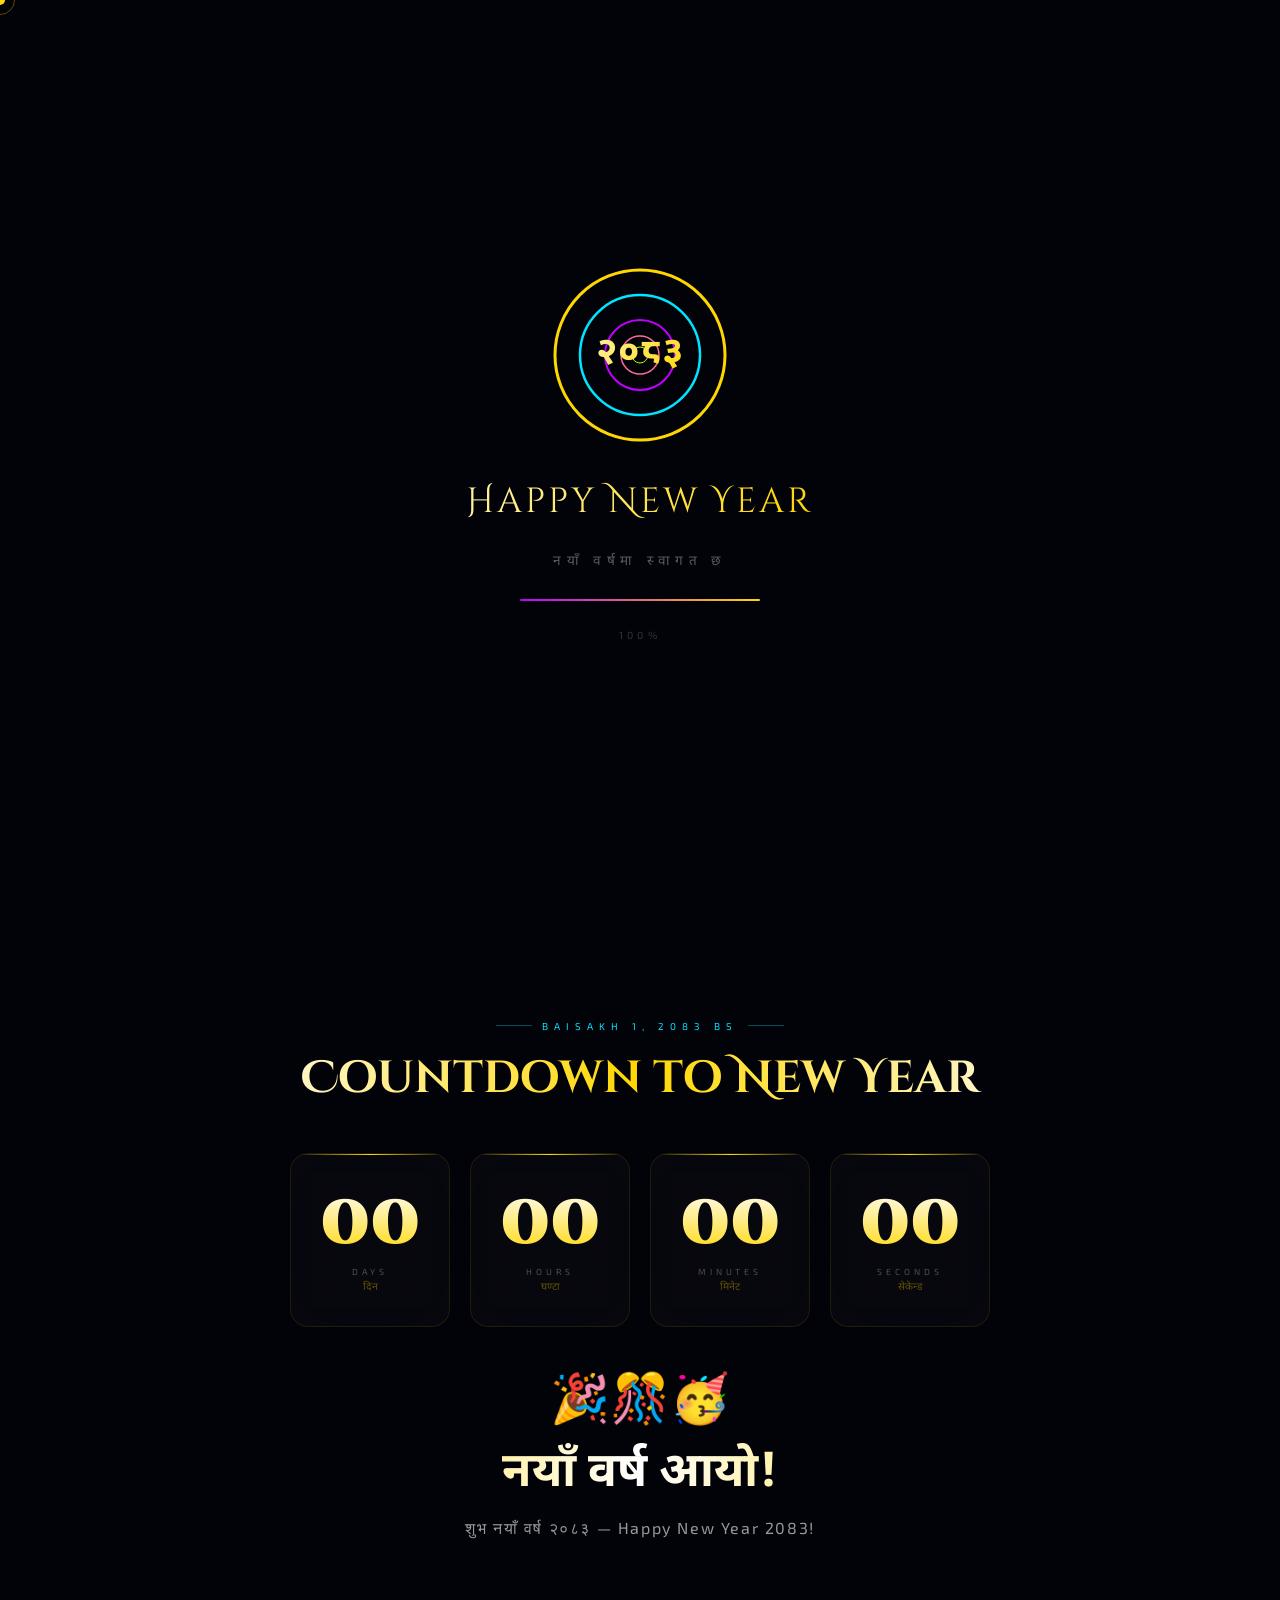
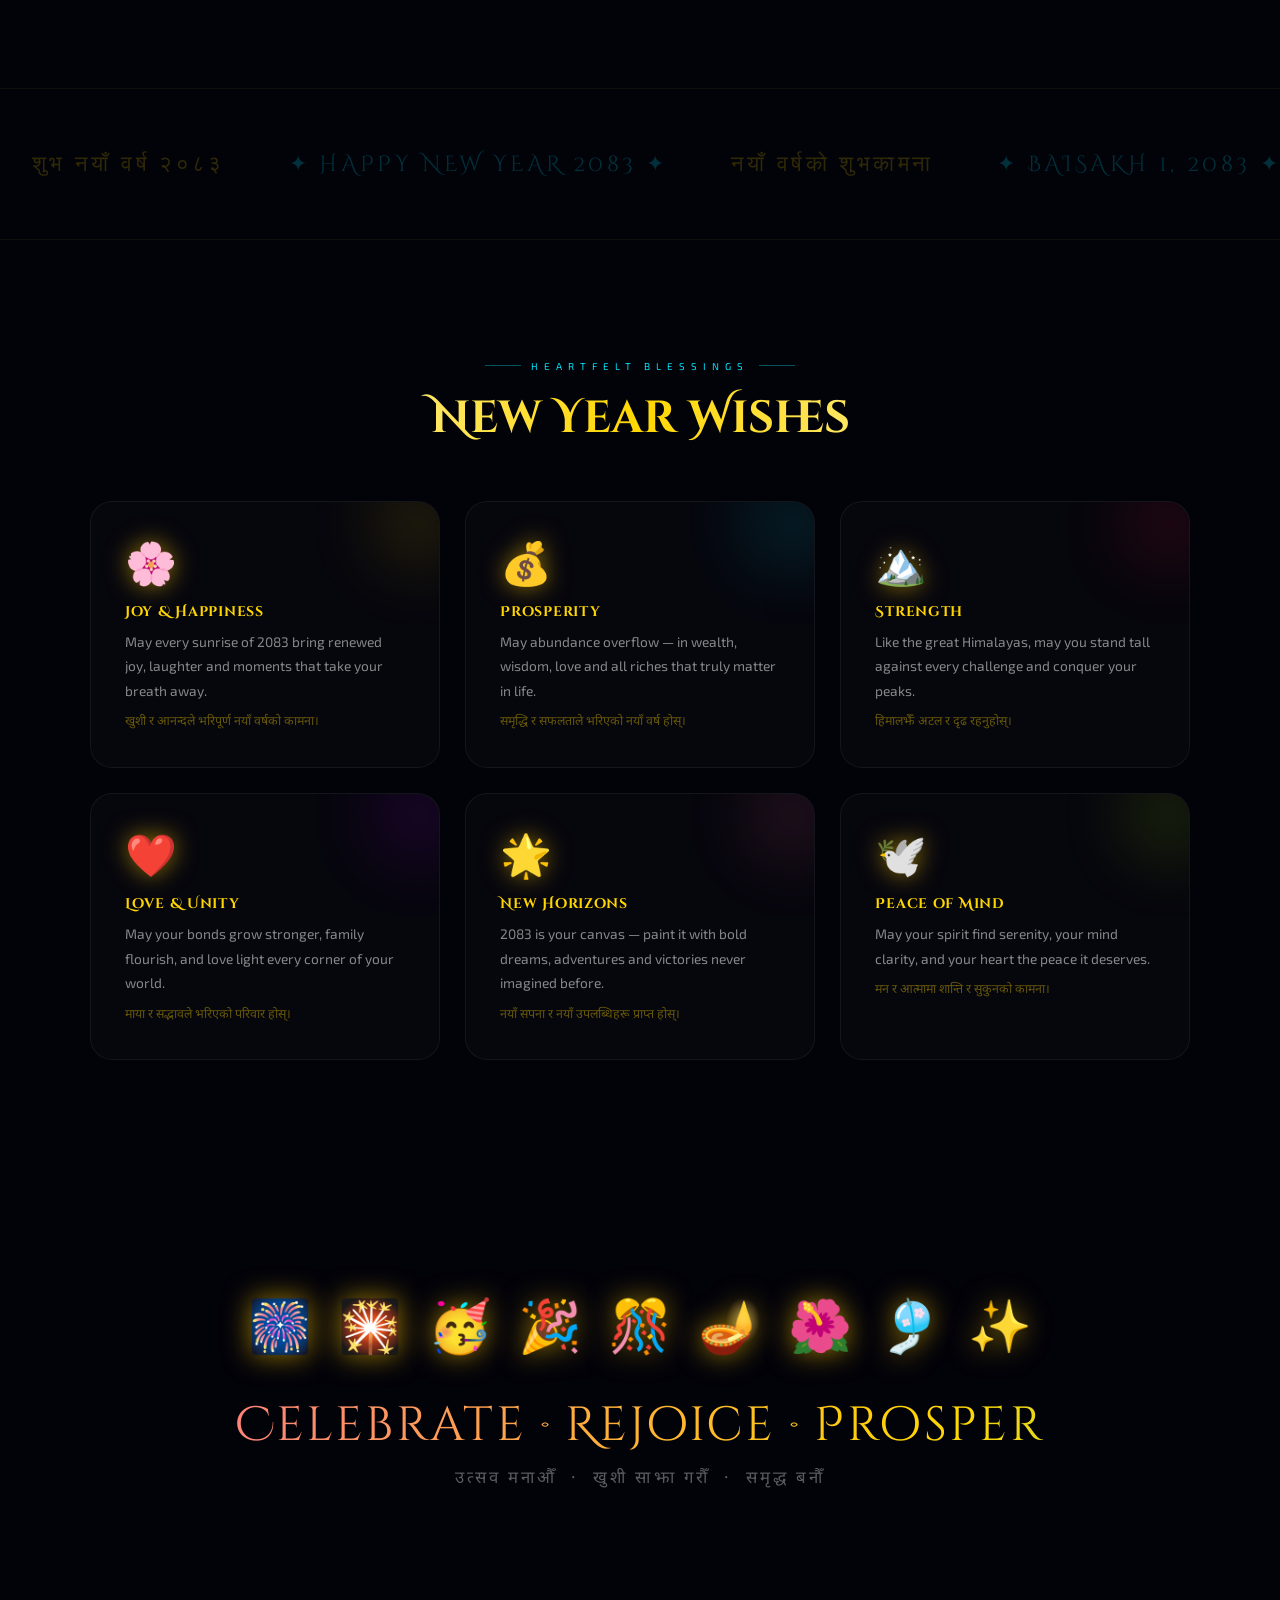
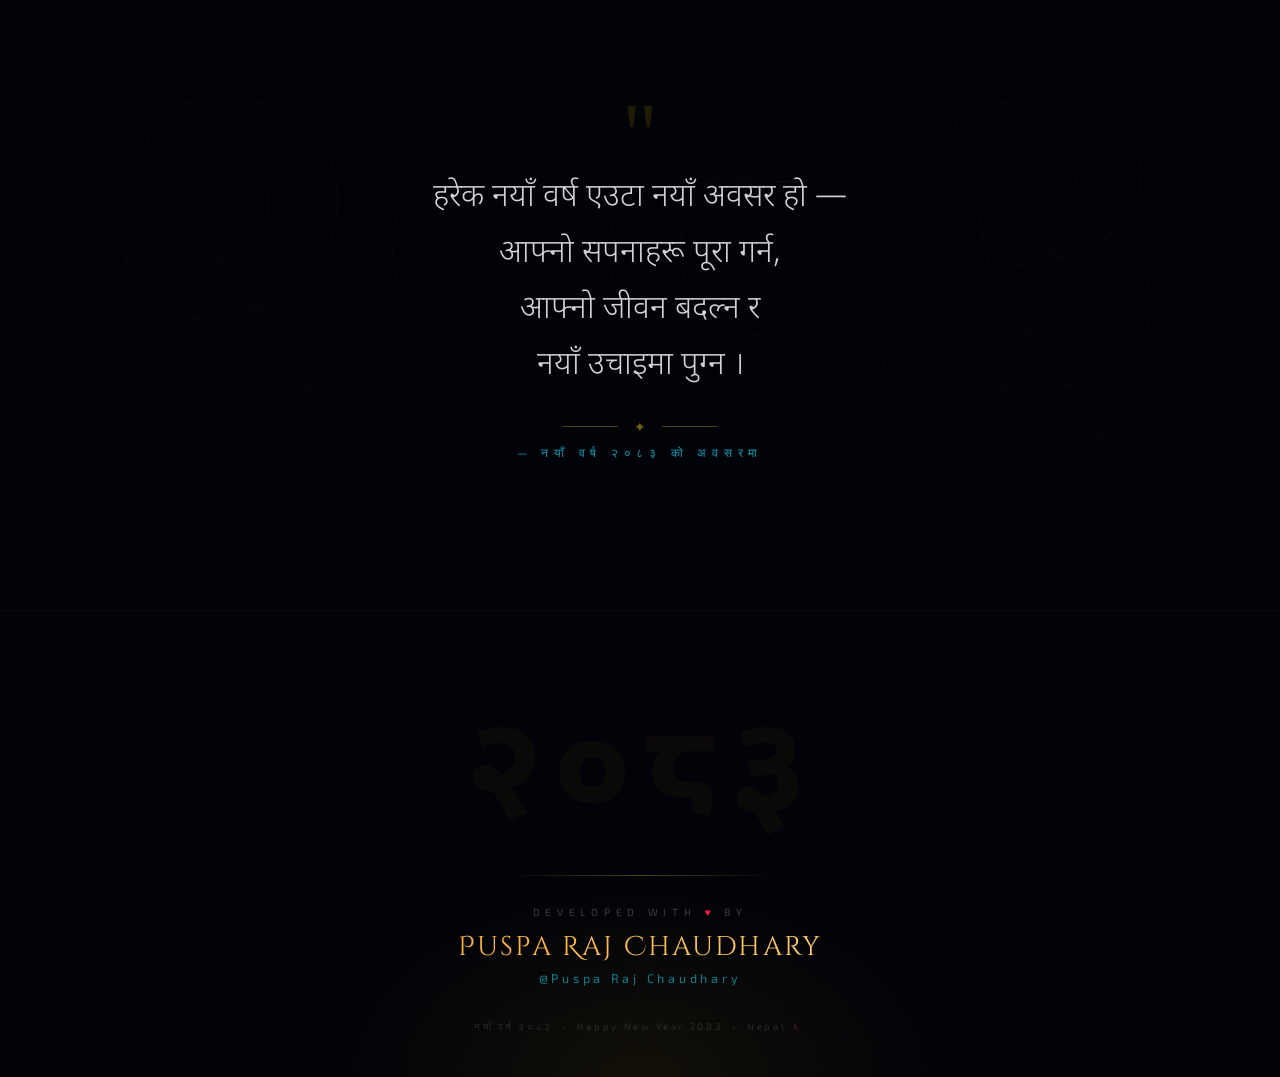
<file: index.html>
<!DOCTYPE html>
<html lang="ne">
<head>
<meta charset="UTF-8">
<meta name="viewport" content="width=device-width, initial-scale=1.0">
<title>Happy New Year 2083 — नयाँ वर्ष २०८३</title>
<link rel="preconnect" href="https://fonts.googleapis.com">
<link rel="preconnect" href="https://fonts.gstatic.com" crossorigin>
<link href="https://fonts.googleapis.com/css2?family=Cinzel+Decorative:wght@400;700;900&family=Exo+2:ital,wght@0,200;0,300;0,400;0,600;1,300&family=Noto+Sans+Devanagari:wght@300;400;600;700&display=swap" rel="stylesheet">
<link rel="stylesheet" href="style.css">
</head>
<body>

<!-- Custom Cursor -->
<div id="cursor"></div>
<div id="cursor-ring"></div>

<!-- ══════════════════════════════════
     LOADER — Loading screen
     पेज load हुँदा देखिने screen
══════════════════════════════════ -->
<div id="loader" role="status" aria-label="Loading">
  <div class="ld-rings">
    <svg viewBox="0 0 190 190" xmlns="http://www.w3.org/2000/svg" aria-hidden="true">
      <circle class="ld-ring ra" cx="95" cy="95" r="85"/>
      <circle class="ld-ring rb" cx="95" cy="95" r="60"/>
      <circle class="ld-ring rc" cx="95" cy="95" r="35"/>
      <circle class="ld-ring rd" cx="95" cy="95" r="19"/>
      <circle class="ld-ring re" cx="95" cy="95" r="8"/>
    </svg>
    <div class="ld-mid">
      <div class="ld-mid-num" aria-label="२०८३">२०८३</div>
    </div>
  </div>
  <div class="ld-title">Happy New Year</div>
  <div class="ld-sub">नयाँ वर्षमा स्वागत छ</div>
  <div class="ld-bar-wrap"><div class="ld-bar" id="ld-bar"></div></div>
  <div class="ld-pct" id="ldpct" aria-live="polite">0%</div>
</div>

<!-- ══════════════════════════════════
     BACKGROUND CANVASES
     पछाडि देखिने animation हरू
══════════════════════════════════ -->
<canvas id="bg-c"   aria-hidden="true"></canvas>
<canvas id="fw-c"   aria-hidden="true"></canvas>
<canvas id="ribbon-c" aria-hidden="true"></canvas>

<!-- ══════════════════════════════════
     HERO SECTION — मुख्य section
══════════════════════════════════ -->
<section class="hero" id="home">
  <div class="hero-halo" aria-hidden="true"></div>

  <p class="h-eyebrow">✦ नयाँ वर्ष २०८३ को हार्दिक शुभकामना ✦</p>
  <p class="h-sub-eye">BIKRAM SAMBAT &nbsp;•&nbsp; BAISAKH 1 &nbsp;•&nbsp; NEPAL 🇳🇵</p>

  <div class="h-year-wrap">
    <div class="h-year-echo" aria-hidden="true">2083</div>
    <h1 class="h-year">2083</h1>
  </div>

  <p class="h-nep">नयाँ वर्ष २०८३</p>
  <p class="h-eng">Happy New Year — Shubha Naya Barsha</p>

  <div class="h-divider" aria-hidden="true">
    <span></span><em>✦</em><span></span>
  </div>

  <p class="h-msg">
    नयाँ वर्षले तपाईंको जीवनमा<br>
    सुख, समृद्धि र खुशी ल्याओस् ।
  </p>

  <div class="scroll-cue" aria-label="Scroll down">
    <div class="scroll-mouse"></div>
    <p>SCROLL</p>
  </div>
</section>

<!-- ══════════════════════════════════
     COUNTDOWN — नयाँ वर्षसम्मको समय
══════════════════════════════════ -->
<section id="countdown" aria-labelledby="cd-heading">
  <div class="cd-wrap">
    <div class="sec-label">BAISAKH 1, 2083 BS</div>
    <h2 class="sec-title" id="cd-heading">Countdown to New Year</h2>

    <!-- यो div countdown चलिरहेको बेला देखिन्छ -->
    <div class="cd-grid" id="cd-grid">
      <div class="cd-card">
        <span class="cd-num" id="cd-d">00</span>
        <div class="cd-sep">Days</div>
        <div class="cd-nep">दिन</div>
      </div>
      <div class="cd-card">
        <span class="cd-num" id="cd-h">00</span>
        <div class="cd-sep">Hours</div>
        <div class="cd-nep">घण्टा</div>
      </div>
      <div class="cd-card">
        <span class="cd-num" id="cd-m">00</span>
        <div class="cd-sep">Minutes</div>
        <div class="cd-nep">मिनेट</div>
      </div>
      <div class="cd-card">
        <span class="cd-num" id="cd-s">00</span>
        <div class="cd-sep">Seconds</div>
        <div class="cd-nep">सेकेन्ड</div>
      </div>
    </div>

    <!-- नयाँ वर्ष आइसकेपछि यो message देखिन्छ -->
    <div class="cd-arrived" id="cd-arrived" hidden>
      <div class="cd-arrived-emoji">🎉🎊🥳</div>
      <div class="cd-arrived-title">नयाँ वर्ष आयो!</div>
      <div class="cd-arrived-sub">शुभ नयाँ वर्ष २०८३ — Happy New Year 2083!</div>
    </div>
  </div>
</section>

<!-- ══════════════════════════════════
     MARQUEE — चल्ने text पट्टी
══════════════════════════════════ -->
<div class="marquee-sec" aria-hidden="true">
  <div class="mq-track">
    <span>शुभ नयाँ वर्ष २०८३</span>
    <span class="ac">✦ HAPPY NEW YEAR 2083 ✦</span>
    <span>नयाँ वर्षको शुभकामना</span>
    <span class="ac">✦ BAISAKH 1, 2083 ✦</span>
    <span>सुख समृद्धिको कामना</span>
    <span class="ac">✦ NEPAL 🇳🇵 ✦</span>
    <!-- Duplicate for seamless looping -->
    <span>शुभ नयाँ वर्ष २०८३</span>
    <span class="ac">✦ HAPPY NEW YEAR 2083 ✦</span>
    <span>नयाँ वर्षको शुभकामना</span>
    <span class="ac">✦ BAISAKH 1, 2083 ✦</span>
    <span>सुख समृद्धिको कामना</span>
    <span class="ac">✦ NEPAL 🇳🇵 ✦</span>
  </div>
</div>

<!-- ══════════════════════════════════
     WISHES — शुभकामना cards
══════════════════════════════════ -->
<section id="wishes" aria-labelledby="wishes-heading">
  <div class="w-inner">
    <div class="sec-label" style="justify-content:center;display:flex">HEARTFELT BLESSINGS</div>
    <h2 class="sec-title" id="wishes-heading">New Year Wishes</h2>
    <div class="w-grid">

      <article class="w-card" data-d="0">
        <div class="w-blob" aria-hidden="true"></div>
        <span class="w-icon" aria-hidden="true">🌸</span>
        <h3 class="w-title">Joy &amp; Happiness</h3>
        <p class="w-text">May every sunrise of 2083 bring renewed joy, laughter and moments that take your breath away.</p>
        <p class="w-nep">खुशी र आनन्दले भरिपूर्ण नयाँ वर्षको कामना।</p>
      </article>

      <article class="w-card" data-d="110">
        <div class="w-blob" aria-hidden="true"></div>
        <span class="w-icon" aria-hidden="true">💰</span>
        <h3 class="w-title">Prosperity</h3>
        <p class="w-text">May abundance overflow — in wealth, wisdom, love and all riches that truly matter in life.</p>
        <p class="w-nep">समृद्धि र सफलताले भरिएको नयाँ वर्ष होस्।</p>
      </article>

      <article class="w-card" data-d="220">
        <div class="w-blob" aria-hidden="true"></div>
        <span class="w-icon" aria-hidden="true">🏔️</span>
        <h3 class="w-title">Strength</h3>
        <p class="w-text">Like the great Himalayas, may you stand tall against every challenge and conquer your peaks.</p>
        <p class="w-nep">हिमालझैँ अटल र दृढ रहनुहोस्।</p>
      </article>

      <article class="w-card" data-d="330">
        <div class="w-blob" aria-hidden="true"></div>
        <span class="w-icon" aria-hidden="true">❤️</span>
        <h3 class="w-title">Love &amp; Unity</h3>
        <p class="w-text">May your bonds grow stronger, family flourish, and love light every corner of your world.</p>
        <p class="w-nep">माया र सद्भावले भरिएको परिवार होस्।</p>
      </article>

      <article class="w-card" data-d="440">
        <div class="w-blob" aria-hidden="true"></div>
        <span class="w-icon" aria-hidden="true">🌟</span>
        <h3 class="w-title">New Horizons</h3>
        <p class="w-text">2083 is your canvas — paint it with bold dreams, adventures and victories never imagined before.</p>
        <p class="w-nep">नयाँ सपना र नयाँ उपलब्धिहरू प्राप्त होस्।</p>
      </article>

      <article class="w-card" data-d="550">
        <div class="w-blob" aria-hidden="true"></div>
        <span class="w-icon" aria-hidden="true">🕊️</span>
        <h3 class="w-title">Peace of Mind</h3>
        <p class="w-text">May your spirit find serenity, your mind clarity, and your heart the peace it deserves.</p>
        <p class="w-nep">मन र आत्मामा शान्ति र सुकुनको कामना।</p>
      </article>

    </div>
  </div>
</section>

<!-- ══════════════════════════════════
     CELEBRATION BURST — उत्सव section
══════════════════════════════════ -->
<div class="burst">
  <div class="burst-emojis" aria-hidden="true">
    <span>🎆</span><span>🎇</span><span>🥳</span>
    <span>🎉</span><span>🎊</span><span>🪔</span>
    <span>🌺</span><span>🎐</span><span>✨</span>
  </div>
  <p class="burst-title">Celebrate · Rejoice · Prosper</p>
  <p class="burst-nep">उत्सव मनाऔँ &nbsp;·&nbsp; खुशी साझा गरौँ &nbsp;·&nbsp; समृद्ध बनौँ</p>
</div>

<!-- ══════════════════════════════════
     QUOTE — प्रेरणादायी उद्धरण
══════════════════════════════════ -->
<div class="quote-sec">
  <div class="q-inner">
    <span class="q-mark" aria-hidden="true">"</span>
    <blockquote class="q-text">
      हरेक नयाँ वर्ष एउटा नयाँ अवसर हो —<br>
      आफ्नो सपनाहरू पूरा गर्न,<br>
      आफ्नो जीवन बदल्न र<br>
      नयाँ उचाइमा पुग्न ।
    </blockquote>
    <div class="q-deco" aria-hidden="true"><span></span><em>✦</em><span></span></div>
    <p class="q-author">— नयाँ वर्ष २०८३ को अवसरमा</p>
  </div>
</div>

<!-- ══════════════════════════════════
     FOOTER — तलको भाग
══════════════════════════════════ -->
<footer>
  <div class="ft-bg-glow" aria-hidden="true"></div>
  <div class="ft-watermark" aria-hidden="true">२०८३</div>
  <div class="ft-divider" aria-hidden="true"></div>
  <p class="ft-dev-txt">Developed with <span class="ft-heart" aria-hidden="true">♥</span> by</p>
  <p class="ft-name">Puspa Raj Chaudhary</p>
  <p class="ft-handle">@Puspa Raj Chaudhary</p>
  <p class="ft-copy">नयाँ वर्ष २०८३ &nbsp;•&nbsp; Happy New Year 2083 &nbsp;•&nbsp; Nepal 🇳🇵</p>
</footer>

<script src="script.js"></script>
</body>
</html>
</file>
<file: style.css>
/* ══════════════════════════════════════════════════════════
   style.css — नयाँ वर्ष २०८३
   Happy New Year 2083 | Bikram Sambat

   SECTIONS:
   1. Reset & CSS Variables (root values)
   2. Custom Cursor
   3. Loader (loading screen)
   4. Canvas backgrounds
   5. Hero Section
   6. Countdown Section
   7. Marquee (scrolling text)
   8. Wishes / Cards Section
   9. Celebration Burst
   10. Quote Section
   11. Footer
   12. Utility animations
   13. Responsive (mobile)
══════════════════════════════════════════════════════════ */


/* ══ 1. RESET & ROOT VARIABLES ═══════════════════════════ */

*, *::before, *::after {
  box-sizing: border-box;
  margin: 0;
  padding: 0;
}

:root {
  /* रङहरू — Color palette */
  --gold:    #FFD700;
  --gold2:   #FF8C00;
  --gold3:   #FFF1A0;
  --crimson: #FF1744;
  --electric:#00E5FF;
  --violet:  #BF00FF;
  --rose:    #FF6B9D;
  --lime:    #B5FF00;
  --deep:    #020209;  /* सबैभन्दा गाढा background */
  --mid:     #07071A;

  /* Timing — animation speed */
  --ease-spring: cubic-bezier(0.34, 1.5, 0.64, 1);
}

html { scroll-behavior: smooth; }

body {
  background: var(--deep);
  color: #fff;
  font-family: 'Exo 2', sans-serif;
  overflow-x: hidden;
  min-height: 100vh;
  cursor: none; /* Custom cursor प्रयोग हुन्छ */
}


/* ══ 2. CUSTOM CURSOR ════════════════════════════════════ */
/* Mouse pointer को ठाउँमा golden dot र ring देखिन्छ */

#cursor {
  position: fixed;
  width: 10px; height: 10px;
  background: var(--gold);
  border-radius: 50%;
  pointer-events: none;
  z-index: 99999;
  transform: translate(-50%, -50%);
  mix-blend-mode: screen;
  transition: transform 0.08s;
}

#cursor-ring {
  position: fixed;
  width: 30px; height: 30px;
  border: 1.5px solid rgba(255, 215, 0, 0.35);
  border-radius: 50%;
  pointer-events: none;
  z-index: 99998;
  transform: translate(-50%, -50%);
  transition: left 0.15s ease, top 0.15s ease, width 0.2s, height 0.2s;
}


/* ══ 3. LOADER ═══════════════════════════════════════════ */
/* पेज खुल्दा देखिने loading screen */

#loader {
  position: fixed;
  inset: 0;
  z-index: 9999;
  background: var(--deep);
  display: flex;
  flex-direction: column;
  align-items: center;
  justify-content: center;
  gap: 28px;
  transition: opacity 1s ease, visibility 1s ease;
}

/* Loader fade-out class — JS ले थप्छ */
#loader.out {
  opacity: 0;
  visibility: hidden;
  pointer-events: none;
}

/* Spinning rings — loading indicator */
.ld-rings {
  position: relative;
  width: 190px; height: 190px;
  display: flex;
  align-items: center;
  justify-content: center;
}

.ld-rings svg {
  position: absolute;
  inset: 0;
  width: 100%; height: 100%;
}

.ld-ring {
  fill: none;
  stroke-linecap: round;
}

/* प्रत्येक ring को आफ्नै रङ र animation छ */
.ra { stroke: var(--gold);    stroke-width: 3;   stroke-dasharray: 535; animation: rspin 2s   linear infinite,          rdash  2s   ease-in-out infinite; }
.rb { stroke: var(--electric);stroke-width: 2.5; stroke-dasharray: 375; animation: rspin 1.5s linear infinite reverse,   rdash2 1.7s ease-in-out infinite 0.25s; }
.rc { stroke: var(--violet);  stroke-width: 2;   stroke-dasharray: 220; animation: rspin 1s   linear infinite,          rdash3 1.5s ease-in-out infinite 0.5s; }
.rd { stroke: var(--rose);    stroke-width: 1.5; stroke-dasharray: 120; animation: rspin 0.8s linear infinite reverse,   rdash4 1.3s ease-in-out infinite 0.75s; }
.re { stroke: var(--lime);    stroke-width: 1;   stroke-dasharray: 50;  animation: rspin 0.5s linear infinite,          rdash5 1.1s ease-in-out infinite 1s; }

@keyframes rspin  { to   { transform: rotate(360deg); } }
@keyframes rdash  { 0%,100%{ stroke-dashoffset:535 } 50%{ stroke-dashoffset:90  } }
@keyframes rdash2 { 0%,100%{ stroke-dashoffset:375 } 50%{ stroke-dashoffset:70  } }
@keyframes rdash3 { 0%,100%{ stroke-dashoffset:220 } 50%{ stroke-dashoffset:40  } }
@keyframes rdash4 { 0%,100%{ stroke-dashoffset:120 } 50%{ stroke-dashoffset:20  } }
@keyframes rdash5 { 0%,100%{ stroke-dashoffset:50  } 50%{ stroke-dashoffset:8   } }

/* Rings को बिचमा देखिने "२०८३" number */
.ld-mid { position: relative; z-index: 2; text-align: center; }

.ld-mid-num {
  font-family: 'Noto Sans Devanagari', sans-serif;
  font-size: 2.4rem; font-weight: 700;
  background: linear-gradient(135deg, var(--gold3), var(--gold));
  -webkit-background-clip: text; -webkit-text-fill-color: transparent;
  background-clip: text;
  animation: glowMid 1.6s ease-in-out infinite;
}

@keyframes glowMid {
  0%, 100% { filter: drop-shadow(0 0 6px  rgba(255,215,0,0.3)); }
  50%       { filter: drop-shadow(0 0 22px rgba(255,215,0,1));   }
}

.ld-title {
  font-family: 'Cinzel Decorative', serif;
  font-size: clamp(1.3rem, 4vw, 2.2rem);
  background: linear-gradient(90deg, var(--gold3), var(--gold), var(--gold2), var(--gold3));
  background-size: 300% auto;
  -webkit-background-clip: text; -webkit-text-fill-color: transparent;
  background-clip: text;
  animation: shineTxt 2s linear infinite;
  letter-spacing: 0.08em; text-align: center;
}

.ld-sub {
  font-family: 'Noto Sans Devanagari', sans-serif;
  color: rgba(255,255,255,0.35);
  font-size: 0.85rem;
  letter-spacing: 0.4em;
  text-align: center;
  animation: blinkAnim 1.5s ease-in-out infinite;
}

@keyframes blinkAnim { 0%,100%{opacity:0.25} 50%{opacity:0.8} }

/* Progress bar */
.ld-bar-wrap {
  width: 240px; height: 2px;
  background: rgba(255,255,255,0.05);
  border-radius: 2px;
  overflow: hidden;
}

.ld-bar {
  height: 100%; width: 0;
  background: linear-gradient(90deg, var(--violet), var(--gold), var(--electric));
  background-size: 200% 100%;
  animation: bfill 2.5s cubic-bezier(0.2, 0, 0.2, 1) forwards, shineTxt 1s linear infinite;
}

@keyframes bfill { to { width: 100%; } }

.ld-pct {
  font-size: 0.65rem;
  letter-spacing: 0.4em;
  color: rgba(255,255,255,0.2);
}


/* ══ 4. CANVAS BACKGROUNDS ═══════════════════════════════ */
/* Stars, fireworks, र confetti canvas हरू */

#bg-c, #fw-c, #ribbon-c {
  position: fixed; inset: 0;
  pointer-events: none;
}
#bg-c     { z-index: 0; }  /* Stars — सबैभन्दा पछाडि */
#fw-c     { z-index: 1; }  /* Fireworks */
#ribbon-c { z-index: 2; }  /* Confetti ribbons */


/* ══ 5. HERO SECTION ═════════════════════════════════════ */
/* पहिलो page — मुख्य greeting */

.hero {
  position: relative; z-index: 10;
  min-height: 100vh;
  display: flex;
  flex-direction: column;
  align-items: center;
  justify-content: center;
  padding: 2rem;
  text-align: center;
  overflow: hidden;
}

/* Subtle background glow — पछाडिको प्रकाश */
.hero-halo {
  position: absolute; inset: 0;
  pointer-events: none;
  background:
    radial-gradient(ellipse 90% 60% at 50% -5%,  rgba(255,215,0,0.2),  transparent 55%),
    radial-gradient(ellipse 50% 40% at 5%  90%,  rgba(0,229,255,0.1),  transparent 50%),
    radial-gradient(ellipse 40% 35% at 95% 85%,  rgba(191,0,255,0.08), transparent 50%);
}

/* तैरिने lanterns (🏮 🪔 etc) */
.lantern {
  position: absolute;
  pointer-events: none;
  animation: lanUp linear forwards;
}

@keyframes lanUp {
  0%   { transform: translateY(0)       rotate(-8deg); opacity: 0;   }
  5%   { opacity: 0.8; }
  95%  { opacity: 0.8; }
  100% { transform: translateY(-110vh)  rotate(8deg);  opacity: 0;   }
}

/* Hero text animations — एक एक गरेर देखिन्छन् */
.h-eyebrow {
  font-family: 'Noto Sans Devanagari', sans-serif;
  font-size: clamp(0.75rem, 2vw, 0.95rem);
  letter-spacing: 0.5em;
  color: var(--gold);
  opacity: 0;
  animation: rUp 1s ease 3.2s forwards;
  margin-bottom: 10px;
}

.h-sub-eye {
  font-family: 'Exo 2', sans-serif; font-weight: 200;
  font-size: clamp(0.6rem, 1.5vw, 0.75rem);
  letter-spacing: 0.7em;
  color: var(--electric);
  opacity: 0;
  animation: rUp 1s ease 3.4s forwards;
  margin-bottom: 22px;
}

/* "2083" को ठूलो heading */
.h-year-wrap {
  position: relative; opacity: 0;
  animation: rUp 1.2s ease 3.6s forwards;
}

.h-year {
  font-family: 'Cinzel Decorative', serif;
  font-size: clamp(5rem, 21vw, 19rem);
  font-weight: 900; line-height: 0.88;
  background: linear-gradient(180deg, #fff 0%, var(--gold3) 25%, var(--gold) 60%, var(--gold2) 100%);
  -webkit-background-clip: text; -webkit-text-fill-color: transparent;
  background-clip: text;
  animation: yearGlow 4s ease-in-out 5s infinite;
  letter-spacing: -0.02em;
}

/* Shadow echo — पछाडि देखिने छाया */
.h-year-echo {
  position: absolute; inset: 0;
  font-family: 'Cinzel Decorative', serif;
  font-size: clamp(5rem, 21vw, 19rem);
  font-weight: 900; line-height: 0.88; letter-spacing: -0.02em;
  -webkit-text-stroke: 1.5px rgba(255,215,0,0.12);
  color: transparent;
  transform: translate(5px, 5px);
  animation: echoFlicker 4s ease-in-out 5s infinite;
}

@keyframes yearGlow {
  0%,100% { filter: drop-shadow(0 0  40px rgba(255,200,0,0.35)); }
  50%     { filter: drop-shadow(0 0 130px rgba(255,200,0,0.85)) drop-shadow(0 0 220px rgba(255,100,0,0.35)); }
}
@keyframes echoFlicker { 0%,100%{opacity:0.25} 50%{opacity:0.7} }

.h-nep {
  font-family: 'Noto Sans Devanagari', sans-serif;
  font-size: clamp(1.3rem, 3.5vw, 2.6rem); font-weight: 600;
  background: linear-gradient(90deg, var(--gold3), #fff, var(--gold3));
  -webkit-background-clip: text; -webkit-text-fill-color: transparent;
  background-clip: text;
  opacity: 0; animation: rUp 1s ease 3.8s forwards;
  margin-top: 6px;
}

.h-eng {
  font-family: 'Exo 2', sans-serif; font-weight: 300; font-style: italic;
  font-size: clamp(0.85rem, 2.2vw, 1.3rem);
  color: rgba(255,255,255,0.45);
  opacity: 0; animation: rUp 1s ease 4s forwards;
  margin-top: 8px; letter-spacing: 0.18em;
}

/* सजावटी divider रेखा */
.h-divider {
  display: flex; align-items: center; gap: 16px;
  margin: 28px 0;
  opacity: 0; animation: rUp 1s ease 4.2s forwards;
  width: min(480px, 88vw);
}
.h-divider span {
  flex: 1; height: 1px;
  background: linear-gradient(90deg, transparent, rgba(255,215,0,0.5), transparent);
}
.h-divider em {
  font-style: normal; font-size: 1.3rem;
  filter: drop-shadow(0 0 10px var(--gold));
  animation: rspin 10s linear infinite;
}

/* शुभकामना message */
.h-msg {
  font-family: 'Noto Sans Devanagari', sans-serif;
  font-size: clamp(0.95rem, 2.3vw, 1.25rem);
  color: rgba(255,255,255,0.65);
  max-width: 540px; line-height: 1.85;
  opacity: 0; animation: rUp 1s ease 4.4s forwards;
}

/* Scroll गर्न भन्ने संकेत */
.scroll-cue {
  position: absolute; bottom: 34px;
  display: flex; flex-direction: column;
  align-items: center; gap: 8px;
  opacity: 0; animation: rUp 1s ease 5.2s forwards;
}
.scroll-cue p {
  font-size: 0.55rem;
  letter-spacing: 0.55em;
  color: rgba(255,255,255,0.2);
}

/* Mouse shape को icon */
.scroll-mouse {
  width: 20px; height: 32px;
  border: 1.5px solid rgba(255,255,255,0.18);
  border-radius: 10px;
  display: flex; justify-content: center;
  padding-top: 5px;
}
.scroll-mouse::before {
  content: '';
  width: 2px; height: 6px;
  background: rgba(255,255,255,0.35);
  border-radius: 2px;
  animation: scrollWheel 1.8s ease-in-out infinite;
}

@keyframes scrollWheel {
  0%   { transform: translateY(0); opacity: 1; }
  100% { transform: translateY(9px); opacity: 0; }
}


/* ══ 6. COUNTDOWN SECTION ════════════════════════════════ */
/* नयाँ वर्षसम्म कति समय बाँकी छ */

#countdown {
  position: relative; z-index: 10;
  padding: clamp(60px, 10vw, 110px) clamp(16px, 5vw, 60px);
}

.cd-wrap { max-width: 900px; margin: 0 auto; text-align: center; }

/* Section label — साना uppercase अक्षर */
.sec-label {
  display: inline-flex; align-items: center; gap: 10px;
  font-size: 0.62rem; letter-spacing: 0.6em;
  color: var(--electric); margin-bottom: 16px;
}
.sec-label::before, .sec-label::after {
  content: ''; width: 36px; height: 1px;
  background: rgba(0,229,255,0.35);
}

/* Section heading */
.sec-title {
  font-family: 'Cinzel Decorative', serif;
  font-size: clamp(1.6rem, 4vw, 2.8rem);
  background: linear-gradient(90deg, #fff, var(--gold), #fff);
  -webkit-background-clip: text; -webkit-text-fill-color: transparent;
  background-clip: text;
  margin-bottom: 44px;
}

/* Countdown cards grid */
.cd-grid {
  display: flex;
  justify-content: center;
  gap: clamp(8px, 2.5vw, 20px);
  flex-wrap: wrap;
}

/* प्रत्येक time unit को card */
.cd-card {
  flex: 1; min-width: 100px; max-width: 160px;
  background: rgba(255,255,255,0.025);
  border: 1px solid rgba(255,215,0,0.1);
  border-radius: 18px;
  padding: clamp(18px, 3.5vw, 32px) 12px;
  backdrop-filter: blur(30px);
  position: relative; overflow: hidden;
  transition: transform 0.4s ease, box-shadow 0.4s ease;
}

/* Card को माथि golden line */
.cd-card::before {
  content: '';
  position: absolute; top: 0; left: 0; right: 0; height: 1px;
  background: linear-gradient(90deg, transparent, var(--gold), transparent);
}

.cd-card:hover {
  transform: translateY(-8px) scale(1.04);
  box-shadow: 0 28px 70px rgba(255,215,0,0.15);
}

/* Countdown numbers */
.cd-num {
  font-family: 'Cinzel Decorative', serif;
  font-size: clamp(2.5rem, 6.5vw, 4.5rem); font-weight: 900;
  background: linear-gradient(180deg, #fff, var(--gold));
  -webkit-background-clip: text; -webkit-text-fill-color: transparent;
  background-clip: text;
  display: block; line-height: 1;
}

/* Flip animation — number बदलिँदा */
.cd-num.tick { animation: flipCard 0.32s cubic-bezier(0.4, 0, 0.2, 1); }

@keyframes flipCard {
  0%   { transform: rotateX(-90deg) scale(0.75); opacity: 0; }
  65%  { transform: rotateX(8deg)   scale(1.06); }
  100% { transform: rotateX(0)      scale(1);    opacity: 1; }
}

.cd-sep  { font-size: 0.55rem; letter-spacing: 0.45em; color: rgba(255,255,255,0.28); margin-top: 8px; text-transform: uppercase; }
.cd-nep  { font-family: 'Noto Sans Devanagari', sans-serif; font-size: 0.65rem; color: rgba(255,215,0,0.35); margin-top: 4px; }

/* नयाँ वर्ष आइसकेपछि देखिने message */
.cd-arrived {
  padding: 40px 20px; text-align: center;
}
.cd-arrived-emoji  { font-size: 3rem; margin-bottom: 16px; animation: bfloat 1.5s ease-in-out infinite; }
.cd-arrived-title  { font-family: 'Noto Sans Devanagari', sans-serif; font-size: clamp(1.8rem,5vw,3rem); font-weight: 700; background: linear-gradient(90deg,var(--gold),#fff,var(--gold)); -webkit-background-clip:text; -webkit-text-fill-color:transparent; background-clip:text; margin-bottom:12px; }
.cd-arrived-sub    { font-family: 'Exo 2', sans-serif; font-size: 1rem; color: rgba(255,255,255,0.6); letter-spacing: 0.1em; }


/* ══ 7. MARQUEE ══════════════════════════════════════════ */
/* बाँया-दाँया सर्ने text पट्टी */

.marquee-sec {
  position: relative; z-index: 10;
  overflow: hidden;
  padding: clamp(30px, 5vw, 60px) 0;
  border-top:    1px solid rgba(255,215,0,0.06);
  border-bottom: 1px solid rgba(255,215,0,0.06);
}

.mq-track {
  display: flex;
  width: max-content;
  animation: mq 22s linear infinite;
}

.mq-track:hover { animation-play-state: paused; } /* Hover गर्दा रोकिन्छ */

.mq-track span {
  font-family: 'Cinzel Decorative', serif;
  font-size: clamp(0.85rem, 2.5vw, 1.4rem);
  color: rgba(255,215,0,0.18);
  letter-spacing: 0.15em;
  padding: 0 32px;
  white-space: nowrap;
}

.mq-track span.ac { color: rgba(0,229,255,0.2); }

@keyframes mq { from{transform:translateX(0)} to{transform:translateX(-50%)} }


/* ══ 8. WISHES / CARDS ═══════════════════════════════════ */
/* शुभकामना cards */

#wishes {
  position: relative; z-index: 10;
  padding: clamp(60px, 10vw, 120px) clamp(16px, 5vw, 60px);
}

.w-inner { max-width: 1100px; margin: 0 auto; text-align: center; }

.w-grid {
  display: grid;
  grid-template-columns: repeat(auto-fit, minmax(270px, 1fr));
  gap: clamp(14px, 2vw, 26px);
  margin-top: 52px;
}

/* प्रत्येक card — सुरुमा लुकेको, scroll गर्दा देखिन्छ */
.w-card {
  background: rgba(255,255,255,0.02);
  border: 1px solid rgba(255,255,255,0.06);
  border-radius: 22px;
  padding: clamp(22px, 3vw, 34px);
  position: relative; overflow: hidden;
  text-align: left;
  opacity: 0;
  transform: translateY(44px) scale(0.96);
  transition: opacity 0.7s ease, transform 0.7s var(--ease-spring), box-shadow 0.5s;
}

/* Scroll intersection observer ले 'vis' class थप्छ */
.w-card.vis {
  opacity: 1;
  transform: translateY(0) scale(1);
}

/* Hover गर्दा mouse position मा glow */
.w-card::before {
  content: '';
  position: absolute; inset: 0;
  border-radius: 22px;
  background: radial-gradient(circle at var(--mx, 50%) var(--my, 50%), rgba(255,215,0,0.07), transparent 60%);
  opacity: 0;
  transition: opacity 0.4s;
  pointer-events: none;
}
.w-card:hover::before { opacity: 1; }
.w-card:hover {
  box-shadow: 0 28px 70px rgba(0,0,0,0.55), 0 0 0 1px rgba(255,215,0,0.13);
  transform: translateY(-10px) scale(1.02);
}

/* Card corner blur blob */
.w-blob {
  position: absolute; top: -24px; right: -24px;
  width: 90px; height: 90px;
  border-radius: 50%;
  filter: blur(36px); opacity: 0.14;
  pointer-events: none;
}

/* प्रत्येक card को blob को रङ फरक */
.w-card:nth-child(1) .w-blob { background: var(--gold);    }
.w-card:nth-child(2) .w-blob { background: var(--electric);}
.w-card:nth-child(3) .w-blob { background: var(--crimson); }
.w-card:nth-child(4) .w-blob { background: var(--violet);  }
.w-card:nth-child(5) .w-blob { background: var(--rose);    }
.w-card:nth-child(6) .w-blob { background: var(--lime);    }

/* Card icon — तैरिन्छ */
.w-icon {
  font-size: 2.6rem; margin-bottom: 14px; display: block;
  filter: drop-shadow(0 0 12px rgba(255,200,0,0.55));
  animation: wfloat 3s ease-in-out infinite;
}

/* सबैको animation delay फरक — एकसाथ नतैरोस् */
.w-card:nth-child(2) .w-icon { animation-delay: 0.4s; }
.w-card:nth-child(3) .w-icon { animation-delay: 0.8s; }
.w-card:nth-child(4) .w-icon { animation-delay: 1.2s; }
.w-card:nth-child(5) .w-icon { animation-delay: 1.6s; }
.w-card:nth-child(6) .w-icon { animation-delay: 2.0s; }

@keyframes wfloat {
  0%, 100% { transform: translateY(0)   rotate(-4deg); }
  50%       { transform: translateY(-10px) rotate(4deg); }
}

.w-title {
  font-family: 'Cinzel Decorative', serif;
  font-size: 0.9rem; color: var(--gold);
  margin-bottom: 9px; letter-spacing: 0.05em;
}
.w-text { font-size: 0.86rem; color: rgba(255,255,255,0.52); line-height: 1.78; }
.w-nep  {
  font-family: 'Noto Sans Devanagari', sans-serif;
  font-size: 0.78rem; color: rgba(255,215,0,0.38);
  margin-top: 9px; line-height: 1.65;
}


/* ══ 9. CELEBRATION BURST ════════════════════════════════ */
/* उत्सवी emoji section */

.burst {
  position: relative; z-index: 10;
  padding: clamp(40px, 6vw, 80px) 20px;
  text-align: center; overflow: hidden;
}

.burst-emojis {
  display: flex; justify-content: center;
  gap: clamp(10px, 2.5vw, 26px);
  flex-wrap: wrap; margin: 36px 0;
}

.burst-emojis span {
  display: inline-block;
  font-size: clamp(2rem, 5vw, 3.2rem);
  filter: drop-shadow(0 0 14px rgba(255,200,0,0.6));
  animation: bfloat 2s ease-in-out infinite;
}

/* एक एक गरेर animation start गर्छन् */
.burst-emojis span:nth-child(1) { animation-delay: 0.00s; }
.burst-emojis span:nth-child(2) { animation-delay: 0.15s; }
.burst-emojis span:nth-child(3) { animation-delay: 0.30s; }
.burst-emojis span:nth-child(4) { animation-delay: 0.45s; }
.burst-emojis span:nth-child(5) { animation-delay: 0.60s; }
.burst-emojis span:nth-child(6) { animation-delay: 0.75s; }
.burst-emojis span:nth-child(7) { animation-delay: 0.90s; }
.burst-emojis span:nth-child(8) { animation-delay: 1.05s; }
.burst-emojis span:nth-child(9) { animation-delay: 1.20s; }

@keyframes bfloat {
  0%, 100% { transform: translateY(0)    scale(1)    rotate(-6deg); }
  50%       { transform: translateY(-22px) scale(1.18) rotate(6deg); }
}

.burst-title {
  font-family: 'Cinzel Decorative', serif;
  font-size: clamp(1.4rem, 4vw, 3rem);
  background: linear-gradient(90deg, var(--rose), var(--gold), var(--electric), var(--lime), var(--gold));
  background-size: 300% auto;
  -webkit-background-clip: text; -webkit-text-fill-color: transparent;
  background-clip: text;
  animation: shineTxt 3s linear infinite;
  letter-spacing: 0.05em; margin-bottom: 10px;
}

.burst-nep {
  font-family: 'Noto Sans Devanagari', sans-serif;
  color: rgba(255,255,255,0.35);
  font-size: clamp(0.85rem, 2vw, 1.05rem);
  letter-spacing: 0.18em;
}


/* ══ 10. QUOTE SECTION ═══════════════════════════════════ */
/* प्रेरणादायी उद्धरण */

.quote-sec {
  position: relative; z-index: 10;
  padding: clamp(70px, 12vw, 150px) clamp(20px, 5vw, 80px);
  text-align: center; overflow: hidden;
}

/* पछाडि ठूलो "२०८३" watermark */
.quote-sec::before {
  content: '२०८३';
  position: absolute;
  font-family: 'Noto Sans Devanagari', sans-serif;
  font-size: clamp(10rem, 38vw, 32rem); font-weight: 700;
  color: transparent;
  -webkit-text-stroke: 1px rgba(255,215,0,0.035);
  top: 50%; left: 50%;
  transform: translate(-50%, -50%);
  pointer-events: none; user-select: none;
  white-space: nowrap;
  animation: bgDrift 18s ease-in-out infinite alternate;
}

@keyframes bgDrift {
  from { letter-spacing: -0.02em; }
  to   { letter-spacing:  0.06em; }
}

.q-inner   { position: relative; max-width: 720px; margin: 0 auto; }
.q-mark    { font-family: Georgia, serif; font-size: 5.5rem; line-height: 0.4; color: rgba(255,215,0,0.12); display: block; margin-bottom: 18px; }

.q-text {
  font-family: 'Noto Sans Devanagari', sans-serif;
  font-size: clamp(1.2rem, 2.8vw, 2rem);
  color: rgba(255,255,255,0.82);
  line-height: 1.75; font-weight: 300;
  font-style: normal; /* blockquote italic हटाउन */
}

.q-deco {
  display: flex; align-items: center; justify-content: center;
  gap: 16px; margin: 24px 0 10px;
}
.q-deco span { width: 55px; height: 1px; background: rgba(255,215,0,0.3); }
.q-deco em   { font-style: normal; font-size: 0.9rem; color: rgba(255,215,0,0.45); }

.q-author {
  font-size: 0.72rem;
  letter-spacing: 0.5em;
  color: var(--electric);
  opacity: 0.7;
}


/* ══ 11. FOOTER ══════════════════════════════════════════ */
/* तलको copyright section */

footer {
  position: relative; z-index: 10;
  padding: clamp(60px, 8vw, 100px) 20px 44px;
  text-align: center;
  border-top: 1px solid rgba(255,255,255,0.03);
  overflow: hidden;
}

.ft-bg-glow {
  position: absolute; bottom: 0; left: 50%; transform: translateX(-50%);
  width: 700px; height: 220px;
  pointer-events: none;
  background: radial-gradient(ellipse at 50% 100%, rgba(255,215,0,0.07), transparent 65%);
}

.ft-watermark {
  font-family: 'Noto Sans Devanagari', sans-serif;
  font-size: clamp(3rem, 12vw, 9rem); font-weight: 700;
  color: rgba(255,215,0,0.035);
  letter-spacing: 0.05em;
  user-select: none; margin-bottom: 20px; line-height: 1;
}

.ft-divider {
  width: min(280px, 75%); height: 1px;
  background: linear-gradient(90deg, transparent, rgba(255,215,0,0.3), transparent);
  margin: 0 auto 30px;
}

.ft-dev-txt {
  font-size: 0.65rem; letter-spacing: 0.55em;
  color: rgba(255,255,255,0.22); margin-bottom: 10px;
  text-transform: uppercase;
}

.ft-heart {
  display: inline-block; color: var(--crimson);
  animation: heartbeat 1.3s ease-in-out infinite;
}

@keyframes heartbeat {
  0%, 100% { transform: scale(1);    }
  14%       { transform: scale(1.45); }
  28%       { transform: scale(1);    }
  42%       { transform: scale(1.25); }
}

.ft-name {
  font-family: 'Cinzel Decorative', serif;
  font-size: clamp(1.1rem, 3vw, 1.7rem);
  background: linear-gradient(90deg, var(--gold2), var(--gold3), var(--gold), var(--gold2));
  background-size: 300% auto;
  -webkit-background-clip: text; -webkit-text-fill-color: transparent;
  background-clip: text;
  animation: shineTxt 3s linear infinite;
  letter-spacing: 0.08em; margin-bottom: 6px;
}

.ft-handle {
  font-family: 'Exo 2', sans-serif;
  font-size: 0.78rem; color: var(--electric);
  letter-spacing: 0.3em; opacity: 0.55; margin-bottom: 34px;
}

.ft-copy {
  font-size: 0.6rem; letter-spacing: 0.28em;
  color: rgba(255,255,255,0.12);
}


/* ══ 12. UTILITY ANIMATIONS ══════════════════════════════ */

/* Slide up र fade in — सबैभन्दा बढी प्रयोग हुने */
@keyframes rUp {
  from { opacity: 0; transform: translateY(40px); }
  to   { opacity: 1; transform: translateY(0); }
}

/* चम्किने text gradient animation */
@keyframes shineTxt {
  to { background-position: 300% center; }
}


/* ══ 13. RESPONSIVE (MOBILE) ══════════════════════════════ */
/* सानो screen मा automatically मिल्छ */

@media (max-width: 580px) {
  /* Countdown cards */
  .cd-grid      { gap: 7px; }
  .cd-card      { min-width: 68px; padding: 14px 6px; }
  .cd-num       { font-size: 2.2rem; }

  /* Wishes — एउटै column */
  .w-grid       { grid-template-columns: 1fr; }

  /* Celebration */
  .burst-emojis { gap: 8px; }

  /* Custom cursor mobile मा लुकाउने */
  #cursor, #cursor-ring { display: none; }
  body { cursor: auto; }
}

/* Cursor — touch device मा hide */
@media (hover: none) and (pointer: coarse) {
  #cursor, #cursor-ring { display: none; }
  body { cursor: auto; }
}
</file>
